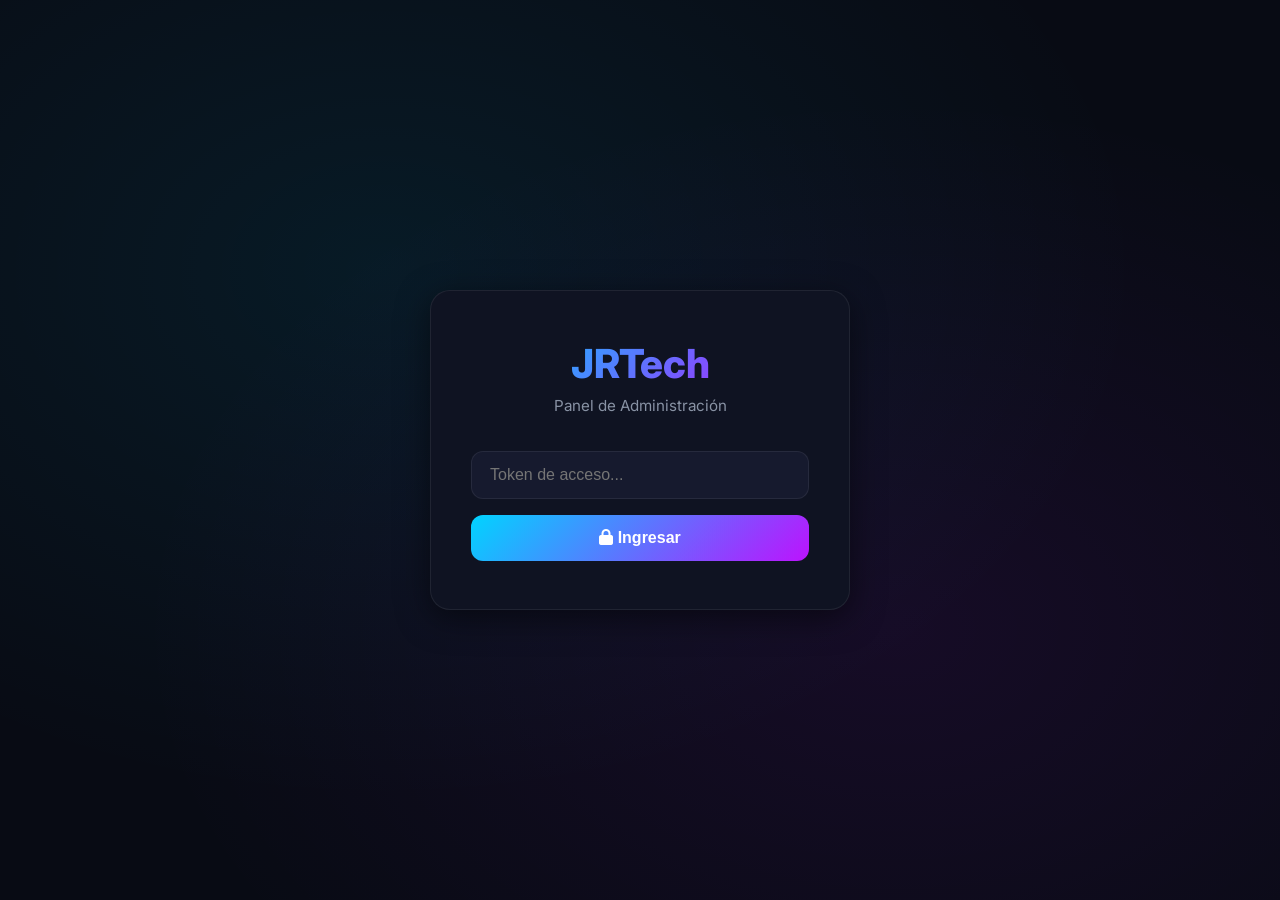
<file: admin/index.html>
<!DOCTYPE html>
<html lang="es">
<head>
<meta charset="UTF-8">
<meta name="viewport" content="width=device-width, initial-scale=1.0">
<title>JRTech — Panel Admin</title>
<link rel="stylesheet" href="https://cdnjs.cloudflare.com/ajax/libs/font-awesome/6.4.0/css/all.min.css">
<link href="https://fonts.googleapis.com/css2?family=Inter:wght@300;400;500;600;700;800&display=swap" rel="stylesheet">
<style>
:root{
  --bg:#080b14;--bg2:#0f1322;--bg3:#161a2e;
  --primary:#00d4ff;--secondary:#bc13fe;
  --success:#00e676;--warning:#ffab40;--danger:#ff5252;--info:#7c83ff;
  --text:#e8eaf6;--text-dim:#8892a4;
  --border:rgba(255,255,255,0.07);
  --glass:rgba(255,255,255,0.04);
  --shadow:0 8px 32px rgba(0,0,0,.5);
  --r:12px;
}
*{margin:0;padding:0;box-sizing:border-box}
body{font-family:'Inter',sans-serif;background:var(--bg);color:var(--text);min-height:100vh;overflow-x:hidden}

/* ── LOGIN ──────────────────────────────── */
#login-screen{
  display:flex;align-items:center;justify-content:center;
  min-height:100vh;
  background:radial-gradient(ellipse at 30% 30%,rgba(0,212,255,.08) 0%,transparent 60%),
             radial-gradient(ellipse at 70% 70%,rgba(188,19,254,.08) 0%,transparent 60%),
             var(--bg);
}
.login-card{
  background:var(--bg2);border:1px solid var(--border);
  border-radius:20px;padding:48px 40px;width:100%;max-width:420px;
  box-shadow:var(--shadow);text-align:center;
}
.login-logo{font-size:2.5rem;font-weight:800;
  background:linear-gradient(135deg,var(--primary),var(--secondary));
  -webkit-background-clip:text;-webkit-text-fill-color:transparent;
  margin-bottom:8px}
.login-sub{color:var(--text-dim);margin-bottom:36px;font-size:.95rem}
.login-card input{
  width:100%;padding:14px 18px;background:var(--bg3);
  border:1px solid var(--border);border-radius:var(--r);
  color:var(--text);font-size:1rem;margin-bottom:16px;
  transition:border-color .2s;
}
.login-card input:focus{outline:none;border-color:var(--primary)}
.btn-primary{
  width:100%;padding:14px;background:linear-gradient(135deg,var(--primary),var(--secondary));
  border:none;border-radius:var(--r);color:#fff;font-weight:700;
  font-size:1rem;cursor:pointer;transition:opacity .2s;
}
.btn-primary:hover{opacity:.85}
.login-error{color:var(--danger);font-size:.85rem;margin-top:12px;display:none}

/* ── LAYOUT ─────────────────────────────── */
#app{display:none;height:100vh;overflow:hidden}
.layout{display:grid;grid-template-columns:240px 1fr;height:100vh}

/* ── SIDEBAR ────────────────────────────── */
.sidebar{
  background:var(--bg2);border-right:1px solid var(--border);
  display:flex;flex-direction:column;padding:24px 0;overflow-y:auto;
}
.sidebar-logo{
  padding:0 20px 24px;border-bottom:1px solid var(--border);
  font-size:1.3rem;font-weight:800;
  background:linear-gradient(135deg,var(--primary),var(--secondary));
  -webkit-background-clip:text;-webkit-text-fill-color:transparent;
}
.sidebar-logo span{display:block;font-size:.7rem;font-weight:400;color:var(--text-dim);margin-top:2px;-webkit-text-fill-color:var(--text-dim)}
.nav-section{padding:20px 12px 8px;font-size:.65rem;font-weight:700;color:var(--text-dim);letter-spacing:.1em;text-transform:uppercase}
.nav-item{
  display:flex;align-items:center;gap:12px;padding:11px 20px;
  border-radius:10px;margin:2px 10px;cursor:pointer;
  color:var(--text-dim);transition:all .2s;font-size:.92rem;font-weight:500;
}
.nav-item:hover{background:var(--glass);color:var(--text)}
.nav-item.active{background:linear-gradient(135deg,rgba(0,212,255,.12),rgba(188,19,254,.12));
  color:var(--primary);border:1px solid rgba(0,212,255,.2)}
.nav-item i{width:18px;text-align:center}
.sidebar-footer{margin-top:auto;padding:16px 20px;border-top:1px solid var(--border)}
.btn-logout{
  width:100%;padding:10px;border:1px solid var(--border);
  border-radius:var(--r);background:transparent;color:var(--text-dim);
  font-size:.85rem;cursor:pointer;transition:all .2s;
}
.btn-logout:hover{border-color:var(--danger);color:var(--danger)}

/* ── MAIN ───────────────────────────────── */
.main{display:flex;flex-direction:column;overflow:hidden}
.topbar{
  background:var(--bg2);border-bottom:1px solid var(--border);
  padding:0 28px;height:60px;display:flex;align-items:center;justify-content:space-between;
  flex-shrink:0;
}
.topbar-title{font-size:1.1rem;font-weight:700}
.topbar-actions{display:flex;align-items:center;gap:12px}
.btn-refresh{
  padding:8px 16px;border:1px solid var(--border);
  border-radius:var(--r);background:transparent;color:var(--text-dim);
  font-size:.82rem;cursor:pointer;transition:all .2s;display:flex;align-items:center;gap:6px;
}
.btn-refresh:hover{border-color:var(--primary);color:var(--primary)}
.badge-live{
  background:linear-gradient(135deg,rgba(0,230,118,.15),rgba(0,230,118,.05));
  border:1px solid rgba(0,230,118,.3);color:var(--success);
  padding:3px 10px;border-radius:20px;font-size:.72rem;font-weight:600;
}
.content{flex:1;overflow-y:auto;padding:28px}

/* ── VIEWS ──────────────────────────────── */
.view{display:none}
.view.active{display:block}

/* ── STATS CARDS ────────────────────────── */
.stats-grid{display:grid;grid-template-columns:repeat(4,1fr);gap:16px;margin-bottom:28px}
.stat-card{
  background:var(--bg2);border:1px solid var(--border);
  border-radius:var(--r);padding:20px;position:relative;overflow:hidden;
}
.stat-card::before{
  content:'';position:absolute;top:-30px;right:-30px;
  width:80px;height:80px;border-radius:50%;opacity:.15;
}
.stat-card.blue::before{background:var(--primary)}
.stat-card.purple::before{background:var(--secondary)}
.stat-card.green::before{background:var(--success)}
.stat-card.orange::before{background:var(--warning)}
.stat-label{font-size:.75rem;color:var(--text-dim);font-weight:600;text-transform:uppercase;letter-spacing:.05em;margin-bottom:8px}
.stat-value{font-size:1.9rem;font-weight:800;margin-bottom:4px}
.stat-card.blue .stat-value{color:var(--primary)}
.stat-card.purple .stat-value{color:var(--secondary)}
.stat-card.green .stat-value{color:var(--success)}
.stat-card.orange .stat-value{color:var(--warning)}
.stat-sub{font-size:.75rem;color:var(--text-dim)}

/* ── SECTION HEADER ─────────────────────── */
.section-header{
  display:flex;align-items:center;justify-content:space-between;
  margin-bottom:16px;flex-wrap:wrap;gap:12px;
}
.section-title{font-size:1.05rem;font-weight:700}
.search-bar{
  display:flex;align-items:center;gap:8px;
  background:var(--bg2);border:1px solid var(--border);
  border-radius:var(--r);padding:0 14px;height:38px;
  flex:1;max-width:320px;
}
.search-bar input{background:transparent;border:none;color:var(--text);font-size:.88rem;width:100%}
.search-bar input:focus{outline:none}
.search-bar i{color:var(--text-dim);font-size:.85rem}
.filters{display:flex;gap:8px;align-items:center;flex-wrap:wrap}
.filter-select{
  background:var(--bg2);border:1px solid var(--border);
  color:var(--text);border-radius:var(--r);padding:7px 12px;
  font-size:.83rem;cursor:pointer;
}

/* ── TABLE ──────────────────────────────── */
.table-wrap{
  background:var(--bg2);border:1px solid var(--border);
  border-radius:var(--r);overflow:auto;
}
table{width:100%;border-collapse:collapse;min-width:900px}
thead th{
  background:var(--bg3);padding:11px 14px;
  text-align:left;font-size:.72rem;font-weight:700;
  color:var(--text-dim);text-transform:uppercase;letter-spacing:.06em;
  position:sticky;top:0;z-index:1;white-space:nowrap;
}
tbody tr{border-top:1px solid var(--border);cursor:pointer;transition:background .15s}
tbody tr:hover{background:rgba(255,255,255,.03)}
td{padding:11px 14px;font-size:.84rem;white-space:nowrap}
.td-equipo{max-width:220px;overflow:hidden;text-overflow:ellipsis;white-space:nowrap;font-weight:500}

/* ── STATUS BADGES ──────────────────────── */
.badge{
  display:inline-flex;align-items:center;gap:5px;
  padding:3px 10px;border-radius:20px;font-size:.72rem;font-weight:700;
}
.badge-recibido{background:rgba(124,131,255,.12);color:var(--info);border:1px solid rgba(124,131,255,.3)}
.badge-proceso{background:rgba(255,171,64,.12);color:var(--warning);border:1px solid rgba(255,171,64,.3)}
.badge-enviado{background:rgba(188,19,254,.12);color:var(--secondary);border:1px solid rgba(188,19,254,.3)}
.badge-entregado{background:rgba(0,230,118,.12);color:var(--success);border:1px solid rgba(0,230,118,.3)}
.badge-cancelado{background:rgba(255,82,82,.12);color:var(--danger);border:1px solid rgba(255,82,82,.3)}
.badge-sin{background:rgba(136,146,164,.1);color:var(--text-dim);border:1px solid var(--border)}

/* ── DRAWER ─────────────────────────────── */
.drawer-overlay{
  position:fixed;inset:0;background:rgba(0,0,0,.6);
  z-index:100;display:none;backdrop-filter:blur(4px);
}
.drawer-overlay.open{display:flex;justify-content:flex-end}
.drawer{
  background:var(--bg2);width:420px;height:100%;
  overflow-y:auto;padding:28px;border-left:1px solid var(--border);
  animation:slideIn .25s ease;
}
@keyframes slideIn{from{transform:translateX(100%)}to{transform:translateX(0)}}
.drawer-close{
  position:absolute;top:20px;right:20px;background:transparent;
  border:1px solid var(--border);width:32px;height:32px;border-radius:50%;
  color:var(--text-dim);cursor:pointer;font-size:.9rem;
  display:flex;align-items:center;justify-content:center;
}
.drawer-title{font-size:1.1rem;font-weight:700;margin-bottom:4px}
.drawer-sub{font-size:.8rem;color:var(--text-dim);margin-bottom:24px}
.field-label{font-size:.75rem;font-weight:600;color:var(--text-dim);
  text-transform:uppercase;letter-spacing:.06em;margin-bottom:6px}
.field-value{font-size:.9rem;margin-bottom:16px;padding:10px 14px;
  background:var(--bg3);border-radius:8px;word-break:break-all}
.form-group{margin-bottom:16px}
.form-input{
  width:100%;padding:10px 14px;background:var(--bg3);
  border:1px solid var(--border);border-radius:var(--r);
  color:var(--text);font-size:.88rem;transition:border-color .2s;
}
.form-input:focus{outline:none;border-color:var(--primary)}
.form-select{
  width:100%;padding:10px 14px;background:var(--bg3);
  border:1px solid var(--border);border-radius:var(--r);
  color:var(--text);font-size:.88rem;cursor:pointer;
}
.btn-action{
  width:100%;padding:11px;border:none;border-radius:var(--r);
  font-weight:700;font-size:.88rem;cursor:pointer;
  display:flex;align-items:center;justify-content:center;gap:8px;
  margin-bottom:10px;transition:opacity .2s;
}
.btn-action:hover{opacity:.85}
.btn-save{background:linear-gradient(135deg,var(--primary),var(--secondary));color:#fff}
.btn-msg{background:rgba(0,230,118,.12);color:var(--success);border:1px solid rgba(0,230,118,.3)}
.divider{border:none;border-top:1px solid var(--border);margin:20px 0}
.drawer-section{margin-bottom:16px;font-size:.78rem;font-weight:700;
  color:var(--text-dim);text-transform:uppercase;letter-spacing:.08em}

/* ── LOADER ─────────────────────────────── */
.loader{
  display:flex;flex-direction:column;align-items:center;
  justify-content:center;padding:60px;gap:16px;color:var(--text-dim);
}
.spinner{
  width:36px;height:36px;border:3px solid var(--border);
  border-top-color:var(--primary);border-radius:50%;
  animation:spin 0.8s linear infinite;
}
@keyframes spin{to{transform:rotate(360deg)}}

/* ── EMPTY STATE ────────────────────────── */
.empty-state{padding:60px;text-align:center;color:var(--text-dim)}
.empty-state i{font-size:3rem;margin-bottom:16px;opacity:.3}

/* ── TOAST ──────────────────────────────── */
.toast{
  position:fixed;bottom:28px;right:28px;z-index:999;
  background:var(--bg2);border:1px solid var(--border);
  border-radius:var(--r);padding:14px 20px;
  display:flex;align-items:center;gap:12px;font-size:.88rem;
  animation:fadeUp .3s ease;box-shadow:var(--shadow);
  max-width:340px;display:none;
}
.toast.show{display:flex}
@keyframes fadeUp{from{opacity:0;transform:translateY(10px)}to{opacity:1;transform:translateY(0)}}
.toast-icon{font-size:1.1rem}
.toast.success{border-color:rgba(0,230,118,.3)}
.toast.success .toast-icon{color:var(--success)}
.toast.error{border-color:rgba(255,82,82,.3)}
.toast.error .toast-icon{color:var(--danger)}

/* ── RESPONSIVE ─────────────────────────── */
@media(max-width:800px){
  .layout{grid-template-columns:1fr}
  .sidebar{display:none}
  .stats-grid{grid-template-columns:repeat(2,1fr)}
  .drawer{width:100%}
}
</style>
</head>
<body>

<!-- LOGIN -->
<div id="login-screen">
  <div class="login-card">
    <div class="login-logo">JRTech</div>
    <p class="login-sub">Panel de Administración</p>
    <input type="password" id="token-input" placeholder="Token de acceso..." onkeydown="if(event.key==='Enter')doLogin()">
    <button class="btn-primary" onclick="doLogin()"><i class="fas fa-lock"></i> Ingresar</button>
    <p class="login-error" id="login-error">Token incorrecto. Intenta de nuevo.</p>
  </div>
</div>

<!-- APP -->
<div id="app">
  <div class="layout">

    <!-- SIDEBAR -->
    <aside class="sidebar">
      <div class="sidebar-logo">JRTech<span>Panel Administrativo</span></div>
      <p class="nav-section">Principal</p>
      <div class="nav-item active" id="nav-dashboard" onclick="showView('dashboard')">
        <i class="fas fa-chart-line"></i> Dashboard
      </div>
      <div class="nav-item" id="nav-pedidos" onclick="showView('pedidos')">
        <i class="fas fa-box"></i> Pedidos
      </div>
      <div class="nav-item" id="nav-clientes" onclick="showView('clientes')">
        <i class="fas fa-users"></i> Clientes
      </div>
      <div class="sidebar-footer">
        <button class="btn-logout" onclick="doLogout()"><i class="fas fa-sign-out-alt"></i> Cerrar sesión</button>
      </div>
    </aside>

    <!-- MAIN -->
    <div class="main">
      <div class="topbar">
        <span class="topbar-title" id="topbar-title">Dashboard</span>
        <div class="topbar-actions">
          <span class="badge-live"><i class="fas fa-circle fa-xs"></i> En vivo</span>
          <button class="btn-refresh" onclick="refreshAll()"><i class="fas fa-sync-alt"></i> Actualizar</button>
        </div>
      </div>

      <div class="content">

        <!-- DASHBOARD VIEW -->
        <div class="view active" id="view-dashboard">
          <div class="stats-grid" id="stats-grid">
            <div class="stat-card blue"><div class="stat-label">Total Pedidos</div><div class="stat-value" id="s-total">—</div><div class="stat-sub">Todos los registros</div></div>
            <div class="stat-card purple"><div class="stat-label">Este Mes</div><div class="stat-value" id="s-mes">—</div><div class="stat-sub">Pedidos en el mes actual</div></div>
            <div class="stat-card green"><div class="stat-label">Ventas del Mes</div><div class="stat-value" id="s-ventas">—</div><div class="stat-sub">Precio de venta acumulado</div></div>
            <div class="stat-card orange"><div class="stat-label">Utilidad del Mes</div><div class="stat-value" id="s-utilidad">—</div><div class="stat-sub">Ganancia neta estimada</div></div>
          </div>

          <!-- Recent orders -->
          <div class="section-header">
            <span class="section-title">Pedidos Recientes</span>
          </div>
          <div class="table-wrap" id="recent-table-wrap">
            <div class="loader"><div class="spinner"></div>Cargando datos...</div>
          </div>
        </div>

        <!-- PEDIDOS VIEW -->
        <div class="view" id="view-pedidos">
          <div class="section-header">
            <div class="search-bar">
              <i class="fas fa-search"></i>
              <input type="text" id="search-pedidos" placeholder="Buscar por equipo, cliente, # factura..." oninput="filterPedidos()">
            </div>
            <div class="filters">
              <select class="filter-select" id="filter-estado" onchange="filterPedidos()">
                <option value="">Todos los estados</option>
                <option value="Recibido">Recibido</option>
                <option value="En proceso">En proceso</option>
                <option value="Enviado">Enviado</option>
                <option value="Entregado">Entregado</option>
                <option value="Cancelado">Cancelado</option>
                <option value="Sin estado">Sin estado (histórico)</option>
              </select>
              <select class="filter-select" id="filter-proveedor" onchange="filterPedidos()">
                <option value="">Todos los proveedores</option>
              </select>
            </div>
          </div>
          <div class="table-wrap" id="pedidos-table-wrap">
            <div class="loader"><div class="spinner"></div>Cargando pedidos...</div>
          </div>
          <p style="font-size:.75rem;color:var(--text-dim);margin-top:10px" id="pedidos-count"></p>
        </div>

        <!-- CLIENTES VIEW -->
        <div class="view" id="view-clientes">
          <div class="section-header">
            <div class="search-bar">
              <i class="fas fa-search"></i>
              <input type="text" id="search-clientes" placeholder="Buscar por nombre, ciudad, cédula..." oninput="filterClientes()">
            </div>
          </div>
          <div class="table-wrap" id="clientes-table-wrap">
            <div class="loader"><div class="spinner"></div>Cargando clientes...</div>
          </div>
          <p style="font-size:.75rem;color:var(--text-dim);margin-top:10px" id="clientes-count"></p>
        </div>

      </div><!-- /content -->
    </div><!-- /main -->
  </div><!-- /layout -->
</div><!-- /app -->

<!-- DRAWER -->
<div class="drawer-overlay" id="drawer-overlay" onclick="closeDrawer(event)">
  <div class="drawer" id="drawer-panel">
    <button class="drawer-close" onclick="closeDrawer(true)"><i class="fas fa-times"></i></button>

    <div class="drawer-title" id="dr-title"></div>
    <div class="drawer-sub" id="dr-sub"></div>

    <!-- Info -->
    <div class="drawer-section">Información del pedido</div>
    <div class="field-label">Equipo</div><div class="field-value" id="dr-equipo"></div>
    <div class="field-label">Cliente</div><div class="field-value" id="dr-cliente"></div>
    <div class="field-label">Precio Venta</div><div class="field-value" id="dr-precio"></div>
    <div class="field-label">Proveedor</div><div class="field-value" id="dr-proveedor"></div>
    <div class="field-label">Utilidad</div><div class="field-value" id="dr-utilidad"></div>

    <hr class="divider">

    <!-- Acciones -->
    <div class="drawer-section">Gestionar pedido</div>

    <div class="form-group">
      <div class="field-label">Estado del Portal</div>
      <select class="form-select" id="dr-estado-select">
        <option value="Recibido">📥 Recibido</option>
        <option value="En proceso">⚙️ En proceso</option>
        <option value="Enviado">🚀 Enviado</option>
        <option value="Entregado">✅ Entregado</option>
        <option value="Cancelado">❌ Cancelado</option>
      </select>
    </div>

    <div class="form-group">
      <div class="field-label">Número de Guía</div>
      <input class="form-input" id="dr-guia-num" placeholder="Ej: 500123456789">
    </div>

    <div class="form-group">
      <div class="field-label">Link PDF Guía (opcional)</div>
      <input class="form-input" id="dr-guia-pdf" placeholder="https://...">
    </div>

    <button class="btn-action btn-save" onclick="saveEstado()">
      <i class="fas fa-save"></i> Guardar cambios
    </button>

    <hr class="divider">

    <div class="form-group">
      <div class="field-label">Mensaje al cliente</div>
      <textarea class="form-input" id="dr-mensaje" rows="3" placeholder="Ej: Tu equipo está siendo alistado..."></textarea>
    </div>
    <button class="btn-action btn-msg" onclick="sendMessage()">
      <i class="fas fa-paper-plane"></i> Enviar mensaje por email
    </button>

    <!-- Nota actual -->
    <div id="dr-nota-wrap" style="display:none">
      <hr class="divider">
      <div class="field-label">Última nota guardada</div>
      <div class="field-value" id="dr-nota-actual" style="color:var(--text-dim);font-size:.82rem"></div>
    </div>
  </div>
</div>

<!-- TOAST -->
<div class="toast" id="toast">
  <span class="toast-icon" id="toast-icon"></span>
  <span id="toast-msg"></span>
</div>

<script>
// ═══════════════════════════════════════
// CONFIG
// ═══════════════════════════════════════
const API = 'https://script.google.com/macros/s/AKfycbyTbg7fBCemYfVnE9LvP3mt9sRamICbOajFtAryvSr3UA5jSW39Hw920DMl5CwAM8md/exec';

let TOKEN = '';
let allPedidos = [];
let filteredPedidos = [];
let allClientes = [];
let currentRowNum = null;

// ═══════════════════════════════════════
// AUTH
// ═══════════════════════════════════════
function doLogin() {
  const t = document.getElementById('token-input').value.trim();
  if (!t) return;
  TOKEN = t;
  sessionStorage.setItem('jrtech_admin_token', t);
  initApp();
}

function doLogout() {
  sessionStorage.removeItem('jrtech_admin_token');
  location.reload();
}

// ═══════════════════════════════════════
// INIT
// ═══════════════════════════════════════
window.onload = () => {
  const saved = sessionStorage.getItem('jrtech_admin_token');
  if (saved) { TOKEN = saved; initApp(); }
};

async function initApp() {
  // Verify token by fetching stats
  try {
    const res = await fetch(`${API}?api=stats_admin&token=${TOKEN}`);
    const data = await res.json();
    if (data.error && data.error === 'No autorizado') {
      document.getElementById('login-error').style.display = 'block';
      TOKEN = '';
      return;
    }
    // Success
    document.getElementById('login-screen').style.display = 'none';
    document.getElementById('app').style.display = 'block';
    renderStats(data);
    loadPedidos();
    loadClientes();
  } catch(e) {
    document.getElementById('login-error').style.display = 'block';
    document.getElementById('login-error').textContent = 'Error de conexión. Verifica el API.';
  }
}

async function refreshAll() {
  showToast('Actualizando datos...', 'info');
  await loadPedidos();
  await loadClientes();
  const res = await fetch(`${API}?api=stats_admin&token=${TOKEN}`);
  const data = await res.json();
  renderStats(data);
  showToast('Datos actualizados ✓', 'success');
}

// ═══════════════════════════════════════
// STATS
// ═══════════════════════════════════════
function renderStats(d) {
  document.getElementById('s-total').textContent = (d.totalPedidos || 0).toLocaleString();
  document.getElementById('s-mes').textContent   = (d.pedidosMes   || 0).toLocaleString();
  document.getElementById('s-ventas').textContent   = formatCOP(d.ventasMes   || 0);
  document.getElementById('s-utilidad').textContent = formatCOP(d.utilidadMes || 0);
}

// ═══════════════════════════════════════
// PEDIDOS
// ═══════════════════════════════════════
async function loadPedidos() {
  try {
    const res  = await fetch(`${API}?api=todos_pedidos&token=${TOKEN}`);
    const data = await res.json();
    if (data.error) { showToast(data.error, 'error'); return; }
    allPedidos = data.pedidos.reverse(); // más recientes primero
    filteredPedidos = [...allPedidos];
    renderPedidosTable(filteredPedidos, 'pedidos-table-wrap');
    renderPedidosTable(filteredPedidos.slice(0, 20), 'recent-table-wrap');
    populateProveedorFilter();
    document.getElementById('pedidos-count').textContent = `${allPedidos.length} pedidos en total`;
  } catch(e) {
    document.getElementById('pedidos-table-wrap').innerHTML = `<div class="empty-state"><i class="fas fa-exclamation-triangle"></i><p>Error cargando pedidos</p></div>`;
  }
}

function renderPedidosTable(data, wrapperId) {
  const wrap = document.getElementById(wrapperId);
  if (!data.length) {
    wrap.innerHTML = `<div class="empty-state"><i class="fas fa-box-open"></i><p>No hay pedidos</p></div>`;
    return;
  }
  wrap.innerHTML = `
    <table>
      <thead><tr>
        <th># Fact.</th><th>Equipo</th><th>Cliente</th>
        <th>Fecha Venta</th><th>Precio</th><th>Utilidad</th>
        <th>Proveedor</th><th>Estado</th>
      </tr></thead>
      <tbody>${data.map(p => `
        <tr onclick="openDrawer(${p.rowNum})">
          <td><strong>#${p.factura || '—'}</strong></td>
          <td class="td-equipo" title="${p.equipo || ''}">${p.equipo || '—'}</td>
          <td>${p.cliente || '—'}</td>
          <td>${p.fechaVenta || '—'}</td>
          <td>${formatCOP(p.precio)}</td>
          <td style="color:var(--success)">${formatCOP(p.utilidad)}</td>
          <td>${p.proveedor || '—'}</td>
          <td>${badgeEstado(p.estado)}</td>
        </tr>`).join('')}
      </tbody>
    </table>`;
}

function filterPedidos() {
  const q    = document.getElementById('search-pedidos').value.toLowerCase();
  const est  = document.getElementById('filter-estado').value;
  const prov = document.getElementById('filter-proveedor').value;

  filteredPedidos = allPedidos.filter(p => {
    const txt = `${p.equipo} ${p.cliente} ${p.factura} ${p.proveedor}`.toLowerCase();
    const matchQ    = !q    || txt.includes(q);
    const matchEst  = !est  || (p.estado || 'Sin estado') === est;
    const matchProv = !prov || (p.proveedor || '') === prov;
    return matchQ && matchEst && matchProv;
  });
  renderPedidosTable(filteredPedidos, 'pedidos-table-wrap');
  document.getElementById('pedidos-count').textContent = `${filteredPedidos.length} de ${allPedidos.length} pedidos`;
}

function populateProveedorFilter() {
  const provs = [...new Set(allPedidos.map(p => p.proveedor).filter(Boolean))].sort();
  const sel = document.getElementById('filter-proveedor');
  provs.forEach(p => {
    const o = document.createElement('option');
    o.value = o.textContent = p;
    sel.appendChild(o);
  });
}

// ═══════════════════════════════════════
// CLIENTES
// ═══════════════════════════════════════
async function loadClientes() {
  try {
    const res  = await fetch(`${API}?api=todos_clientes&token=${TOKEN}`);
    const data = await res.json();
    if (data.error) return;
    allClientes = data.clientes || [];
    renderClientesTable(allClientes);
    document.getElementById('clientes-count').textContent = `${allClientes.length} clientes registrados`;
  } catch(e) {}
}

function renderClientesTable(data) {
  const wrap = document.getElementById('clientes-table-wrap');
  if (!data.length) {
    wrap.innerHTML = `<div class="empty-state"><i class="fas fa-users"></i><p>No hay clientes</p></div>`;
    return;
  }
  wrap.innerHTML = `
    <table>
      <thead><tr>
        <th>ID / Cédula</th><th>Nombre</th><th>Teléfono</th>
        <th>Email</th><th>Ciudad</th><th>Departamento</th>
      </tr></thead>
      <tbody>${data.map(c => `
        <tr>
          <td>${c['ID'] || '—'}</td>
          <td><strong>${c['CLIENTE'] || '—'}</strong></td>
          <td>${c['TELEFONO'] || '—'}</td>
          <td>${c['E-MAIL'] || c['EMAIL'] || '—'}</td>
          <td>${c['MUNICIPIO'] || '—'}</td>
          <td>${c['DEPARTAMENTO'] || '—'}</td>
        </tr>`).join('')}
      </tbody>
    </table>`;
}

function filterClientes() {
  const q = document.getElementById('search-clientes').value.toLowerCase();
  const filtered = allClientes.filter(c => {
    const txt = `${c['CLIENTE']} ${c['MUNICIPIO']} ${c['ID']} ${c['E-MAIL'] || ''} ${c['TELEFONO'] || ''}`.toLowerCase();
    return !q || txt.includes(q);
  });
  renderClientesTable(filtered);
  document.getElementById('clientes-count').textContent = `${filtered.length} de ${allClientes.length} clientes`;
}

// ═══════════════════════════════════════
// DRAWER (detalle pedido)
// ═══════════════════════════════════════
function openDrawer(rowNum) {
  const p = allPedidos.find(x => x.rowNum === rowNum);
  if (!p) return;
  currentRowNum = rowNum;

  document.getElementById('dr-title').textContent   = `Pedido #${p.factura || rowNum}`;
  document.getElementById('dr-sub').textContent     = p.fechaVenta ? `Venta: ${p.fechaVenta}` : '';
  document.getElementById('dr-equipo').textContent  = p.equipo    || '—';
  document.getElementById('dr-cliente').textContent = p.cliente   || `ID: ${p.idCliente || '—'}`;
  document.getElementById('dr-precio').textContent  = formatCOP(p.precio);
  document.getElementById('dr-proveedor').textContent = p.proveedor || '—';
  document.getElementById('dr-utilidad').textContent  = formatCOP(p.utilidad);

  // Estado actual
  const sel = document.getElementById('dr-estado-select');
  const estados = ['Recibido','En proceso','Enviado','Entregado','Cancelado'];
  sel.value = estados.includes(p.estado) ? p.estado : 'Recibido';

  document.getElementById('dr-guia-num').value = p.guiaNumero || '';
  document.getElementById('dr-guia-pdf').value = p.guiaPdfUrl || '';
  document.getElementById('dr-mensaje').value  = '';

  const notaWrap = document.getElementById('dr-nota-wrap');
  if (p.nota) {
    notaWrap.style.display = 'block';
    document.getElementById('dr-nota-actual').textContent = p.nota;
  } else {
    notaWrap.style.display = 'none';
  }

  document.getElementById('drawer-overlay').classList.add('open');
}

function closeDrawer(e) {
  if (e === true || e.target === document.getElementById('drawer-overlay')) {
    document.getElementById('drawer-overlay').classList.remove('open');
    currentRowNum = null;
  }
}

async function saveEstado() {
  if (!currentRowNum) return;
  const estado     = document.getElementById('dr-estado-select').value;
  const guiaNumero = document.getElementById('dr-guia-num').value.trim();
  const guiaPdfUrl = document.getElementById('dr-guia-pdf').value.trim();

  showToast('Guardando...', 'info');
  try {
    // Update estado
    const r1 = await post({ action:'actualizar_estado', token:TOKEN, rowNum:currentRowNum, estado });
    if (!r1.success) { showToast(r1.error || 'Error al guardar estado', 'error'); return; }

    // Upload guia if provided
    if (guiaNumero) {
      const r2 = await post({ action:'subir_guia', token:TOKEN, rowNum:currentRowNum, guiaNumero, guiaPdfUrl });
      if (!r2.success) { showToast(r2.error || 'Error al subir guía', 'error'); return; }
    }

    showToast('✓ Cambios guardados', 'success');
    // Update local data
    const p = allPedidos.find(x => x.rowNum === currentRowNum);
    if (p) { p.estado = estado; p.guiaNumero = guiaNumero; p.guiaPdfUrl = guiaPdfUrl; }
    renderPedidosTable(filteredPedidos, 'pedidos-table-wrap');
    renderPedidosTable(filteredPedidos.slice(0,20), 'recent-table-wrap');
  } catch(e) { showToast('Error de conexión', 'error'); }
}

async function sendMessage() {
  if (!currentRowNum) return;
  const mensaje = document.getElementById('dr-mensaje').value.trim();
  if (!mensaje) { showToast('Escribe un mensaje primero', 'error'); return; }
  showToast('Enviando mensaje...', 'info');
  try {
    const r = await post({ action:'enviar_mensaje', token:TOKEN, rowNum:currentRowNum, mensaje });
    if (r.success) {
      showToast('✓ Mensaje enviado al cliente', 'success');
      document.getElementById('dr-mensaje').value = '';
      document.getElementById('dr-nota-actual').textContent = mensaje;
      document.getElementById('dr-nota-wrap').style.display = 'block';
    } else {
      showToast(r.error || 'Error al enviar', 'error');
    }
  } catch(e) { showToast('Error de conexión', 'error'); }
}

// ═══════════════════════════════════════
// NAVIGATION
// ═══════════════════════════════════════
function showView(viewName) {
  document.querySelectorAll('.view').forEach(v => v.classList.remove('active'));
  document.querySelectorAll('.nav-item').forEach(n => n.classList.remove('active'));
  document.getElementById(`view-${viewName}`).classList.add('active');
  document.getElementById(`nav-${viewName}`).classList.add('active');
  const titles = { dashboard:'Dashboard', pedidos:'Gestión de Pedidos', clientes:'Clientes' };
  document.getElementById('topbar-title').textContent = titles[viewName] || viewName;
}

// ═══════════════════════════════════════
// HELPERS
// ═══════════════════════════════════════
function formatCOP(n) {
  if (!n && n !== 0) return '—';
  const num = parseFloat(String(n).replace(/[^0-9.-]/g,'')) || 0;
  return '$' + Math.round(num).toLocaleString('es-CO');
}

function badgeEstado(estado) {
  const map = {
    'Recibido':   ['badge-recibido', 'fa-inbox'],
    'En proceso': ['badge-proceso',  'fa-cog'],
    'Enviado':    ['badge-enviado',  'fa-truck'],
    'Entregado':  ['badge-entregado','fa-check-circle'],
    'Cancelado':  ['badge-cancelado','fa-times-circle'],
  };
  const e = estado || 'Sin estado';
  const [cls, icon] = map[e] || ['badge-sin','fa-circle'];
  return `<span class="badge ${cls}"><i class="fas ${icon}"></i>${e}</span>`;
}

async function post(body) {
  const res = await fetch(API, {
    method:'POST',
    headers:{'Content-Type':'application/json'},
    body:JSON.stringify(body)
  });
  return res.json();
}

let toastTimer;
function showToast(msg, type) {
  const toast = document.getElementById('toast');
  const icons = { success:'✅', error:'❌', info:'🔄' };
  document.getElementById('toast-msg').textContent  = msg;
  document.getElementById('toast-icon').textContent = icons[type] || '•';
  toast.className = `toast show ${type}`;
  clearTimeout(toastTimer);
  toastTimer = setTimeout(() => toast.classList.remove('show'), 3000);
}
</script>
</body>
</html>
</file>
